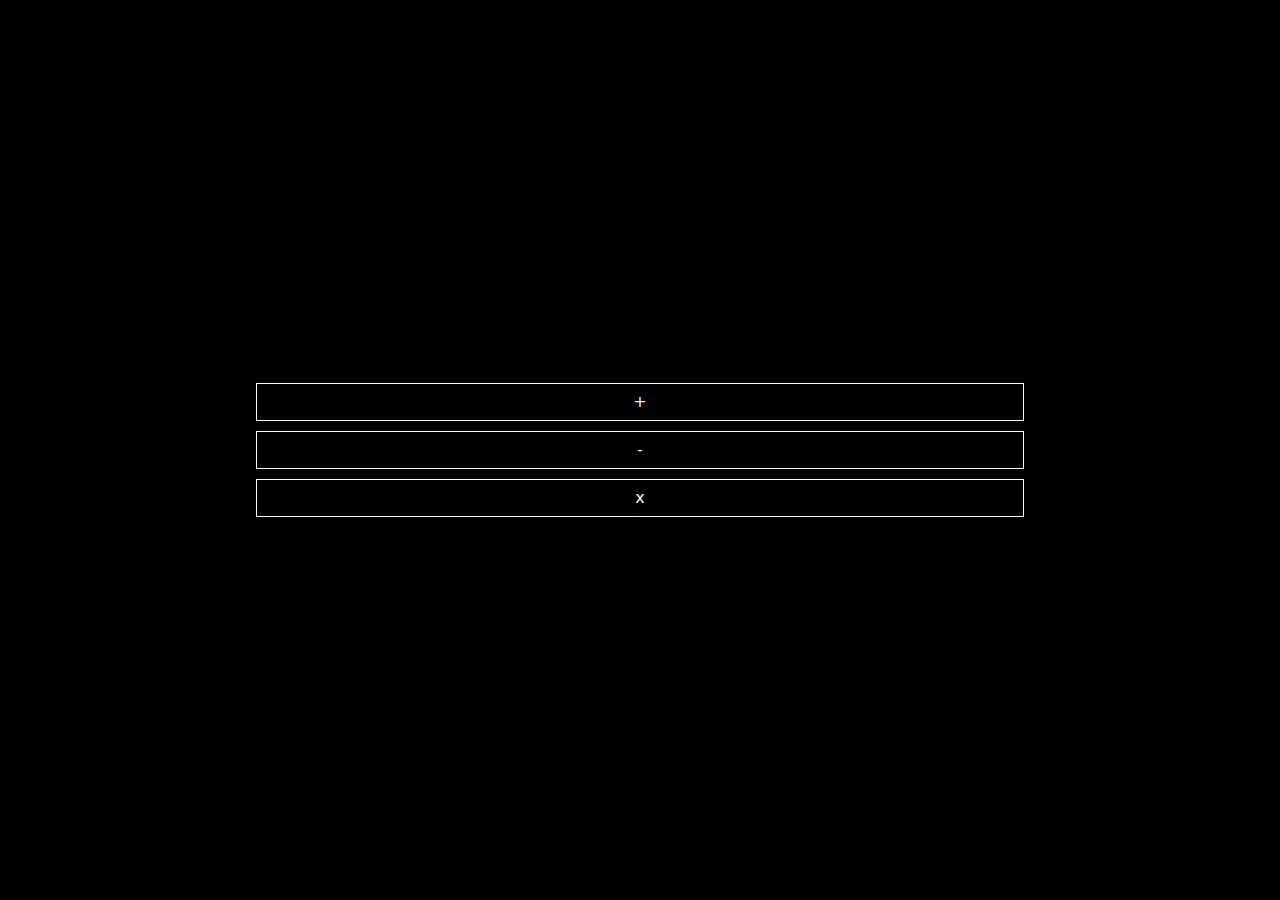
<file: index.html>
<!doctype html>
<html lang="en">
  <head>
    <meta charset="utf-8">
    <meta name="viewport" content="width=device-width, initial-scale=1">
    <title>CalcPrep</title>
    <link rel="shortcut icon" href="favicon.png">
    <link href="https://cdn.jsdelivr.net/npm/bootstrap@5.3.3/dist/css/bootstrap.min.css" rel="stylesheet" integrity="sha384-QWTKZyjpPEjISv5WaRU9OFeRpok6YctnYmDr5pNlyT2bRjXh0JMhjY6hW+ALEwIH" crossorigin="anonymous">
    <link rel="stylesheet" href="style.css">
  </head>
  <body>

    

    

    <div class="btnHolder">
        <button type="button" class="btn btn-outline-light choiceBtn" id="plusBt">+</button>
        <button type="button" class="btn btn-outline-light choiceBtn" id="mnBt">-</button>
        <button type="button" class="btn btn-outline-light choiceBtn" id="mulBt">x</button>
    </div>

    <script>
        // Define button-page mappings
        const buttonMap = {
          plusBt: "plus.html",
          mnBt: "minus.html",
          mulBt: "product.html",
          divBt: "division.html"
        };
  
        // Function to handle button clicks and redirect to specific page
        function handleButtonClick(button) {
          const page = buttonMap[button.id]; // Get corresponding page from buttonMap
          if (page) {
            window.location.href = page; // Redirect if page exists in mapping
          } else {
            console.error(`No page mapped for button with ID: ${button.id}`); // Error handling
          }
        }
  
        // Add event listener to each button
        const buttons = document.querySelectorAll('.choiceBtn');
        buttons.forEach(button => button.addEventListener('click', () => handleButtonClick(button)));
      </script>

    <script src="https://cdn.jsdelivr.net/npm/bootstrap@5.3.3/dist/js/bootstrap.bundle.min.js" integrity="sha384-YvpcrYf0tY3lHB60NNkmXc5s9fDVZLESaAA55NDzOxhy9GkcIdslK1eN7N6jIeHz" crossorigin="anonymous"></script>
  </body>
</html>
</file>
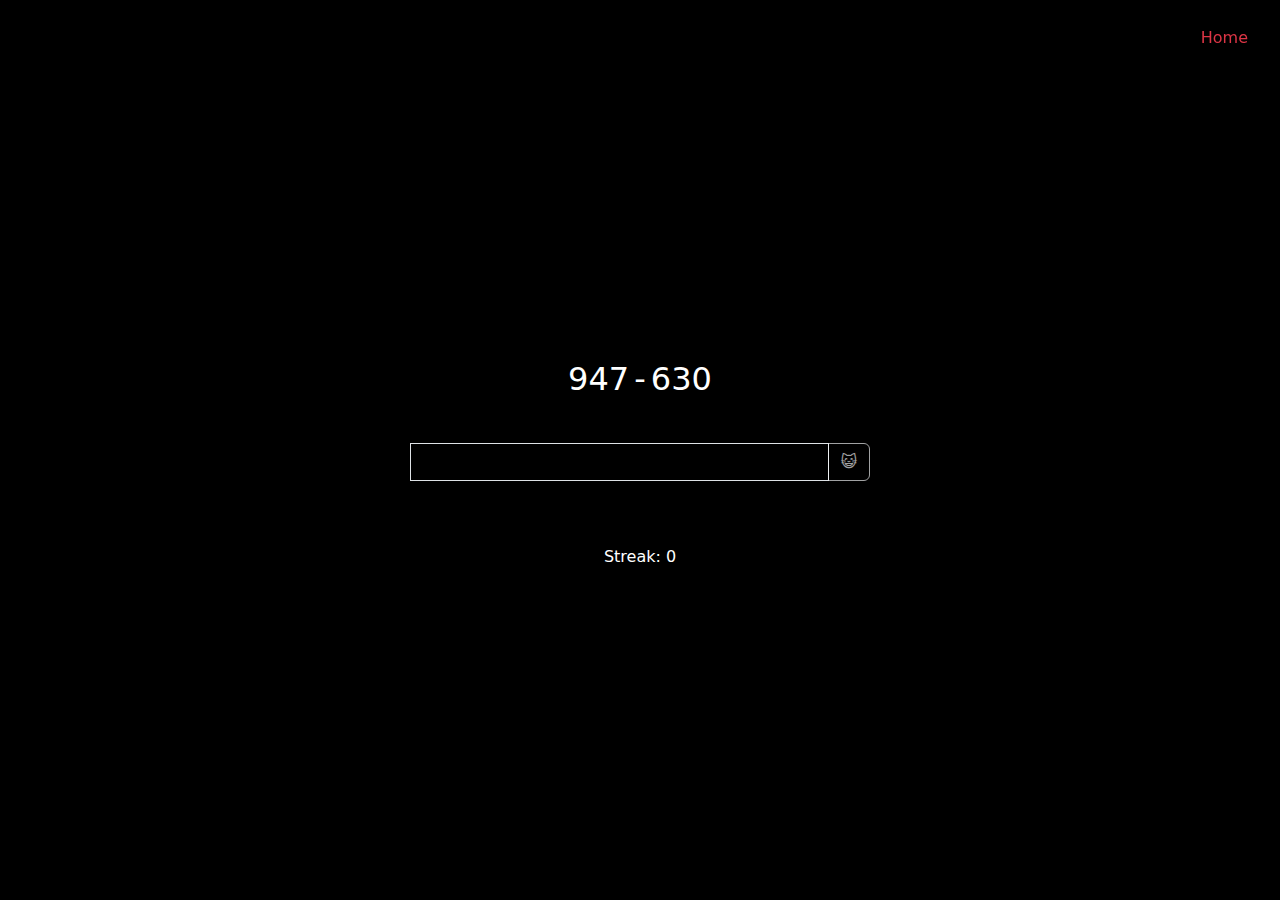
<file: minus.html>
<!doctype html>
<html lang="en">
  <head>
    <meta charset="utf-8">
    <meta name="viewport" content="width=device-width, initial-scale=1">
    <title>MinusPrep</title>
    <link rel="shortcut icon" href="favicon.png">   


    <link href="https://cdn.jsdelivr.net/npm/bootstrap@5.3.3/dist/css/bootstrap.min.css" rel="stylesheet" integrity="sha384-QWTKZyjpPEjISv5WaRU9OFeRpok6YctnYmDr5pNlyT2bRjXh0JMhjY6hW+ALEwIH" crossorigin="anonymous">
    <link rel="stylesheet" href="style.css">
  </head>
  <body>

    <div class="floating-button-container">
        <button class="floating-button btn btn-outline-danger" onclick="goToHome()">Home</button>
      </div>
    
      <script>
        function goToHome() {
          alert("Sure to go back to home ? Your Streak Progress will be reset (if any)")
          window.location.href = "index.html";
        }
      </script>




    <div class="plusHolder">
      <div id="qHolder">
        <span class="text" id="fValue"></span>
        <span class="text">-</span>
        <span class="text" id="lValue"></span>
      </div>

      <div class="input-group mb-3 ansSubmit">
        <input type="number" id="answerInput" class="form-control inputBox bg-black text-white" aria-label="Username" aria-describedby="basic-addon1">
        <button class="btn btn-outline-light disabled" type="button" id="submitButton">😺</button>
      </div><br>

      <div class="feedback">
        <span id="feedback" style="color:white"></span><br>
        <span id="streak" style="color:white">Streak: 0</span>
      </div>
    </div>

    <script>
      const fValueSpan = document.getElementById('fValue');
      const lValueSpan = document.getElementById('lValue');
      const answerInput = document.getElementById('answerInput');
      const submitButton = document.getElementById('submitButton');
      const feedbackDiv = document.getElementById('feedback');
      const streakSpan = document.getElementById('streak');

      let currentStreak = 0; // Initialize streak counter

      function generateRandomNumbers() {
        // Generate random numbers between 10 and 1000
        const firstValue = Math.floor(Math.random() * (1000 - 10 + 1)) + 10;
        const secondValue = Math.floor(Math.random() * (1000 - 10 + 1)) + 10;

        // Ensure firstValue is always greater than secondValue
        if (secondValue >= firstValue) {
            return generateRandomNumbers(); // Recursively call the function until the condition is met
        } else {
            return { firstValue, secondValue };
        }
      }

      function updateQuestion(values) {
        fValueSpan.textContent = values.firstValue;
        lValueSpan.textContent = values.secondValue;
      }

      function checkAnswer() {
        const firstValue = parseInt(fValueSpan.textContent);
        const secondValue = parseInt(lValueSpan.textContent);
        const userAnswer = parseInt(answerInput.value);
        const correctAnswer = firstValue - secondValue;

        if (userAnswer === correctAnswer) {
          feedbackDiv.textContent = 'Correct!';
          currentStreak++; // Increment streak on correct answer
        } else {
          feedbackDiv.textContent = `Incorrect. The answer is ${correctAnswer}`;
          currentStreak = 0; // Reset streak on incorrect answer
        }

        streakSpan.textContent = `Streak: ${currentStreak}`;

        // Generate new numbers and disable button after submit
        const newValues = generateRandomNumbers();
        updateQuestion(newValues);
        answerInput.value = ''; // Clear answer field for new question
        submitButton.disabled = true;
      }

      // Enable submit button on user input
      answerInput.addEventListener('keyup', () => {
        if (answerInput.value !== '') {
          submitButton.classList.remove('disabled');
          submitButton.disabled = false;
        } else {
          submitButton.classList.add('disabled');
          submitButton.disabled = true;   

        }

        if (event.keyCode === 13) { // Check for Enter key (keyCode 13)
              checkAnswer();
            }
      });

      submitButton.addEventListener('click', checkAnswer);

      // Generate and display initial numbers on page load
      const initialValues = generateRandomNumbers();
      updateQuestion(initialValues);
    </script>

    <script src="https://cdn.jsdelivr.net/npm/bootstrap@5.3.3/dist/js/bootstrap.bundle.min.js" integrity="sha384-YvpcrYf0tY3lHB60NNkmXc5s9fDVZLESaAA55NDzOxhy9GkcIdslK1eN7N6jIeHz" crossorigin="anonymous"></script>
  </body>
</html>
</file>
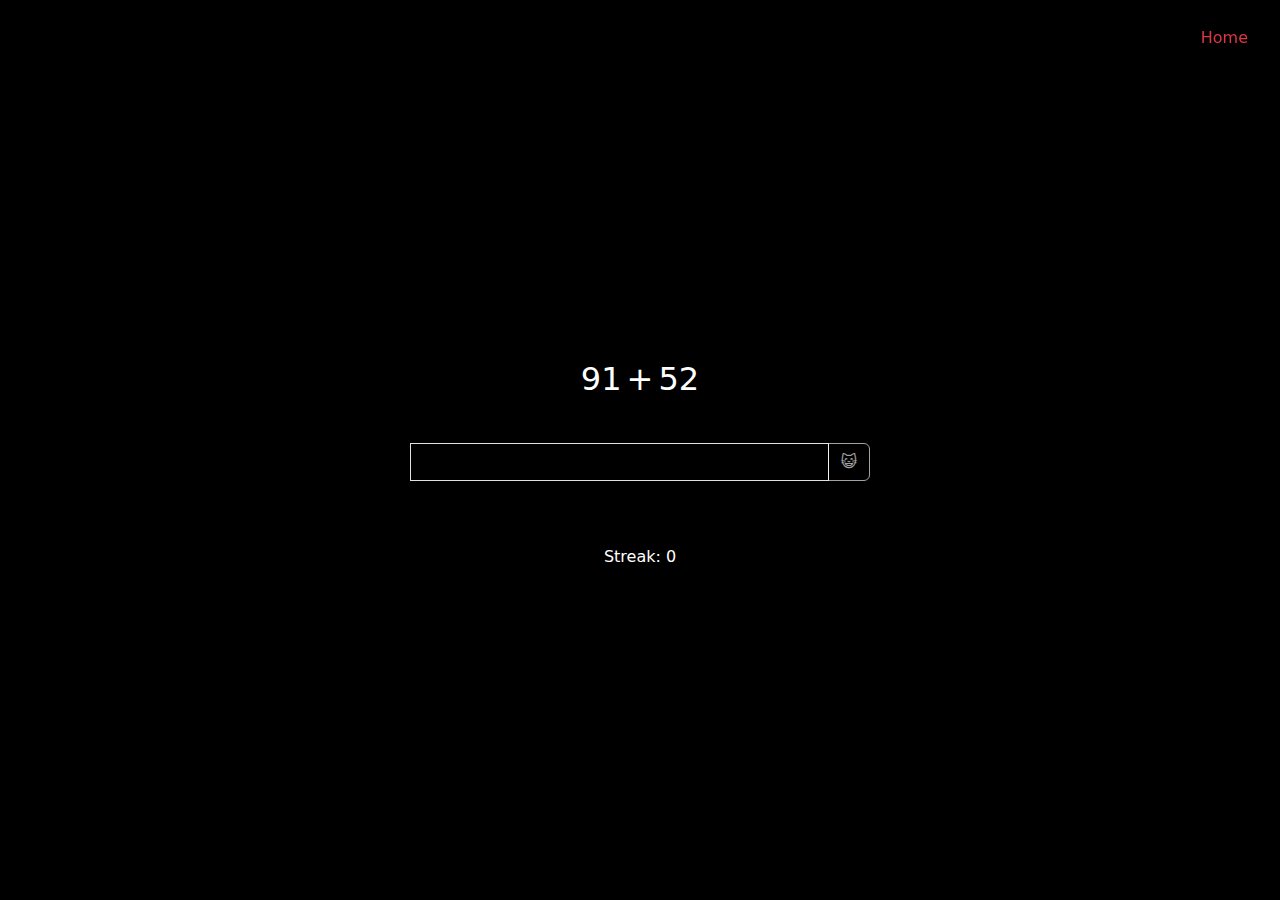
<file: plus.html>
<!doctype html>
<html lang="en">
  <head>
    <meta charset="utf-8">
    <meta name="viewport" content="width=device-width, initial-scale=1">
    <title>SumPrep</title>
    <link rel="shortcut icon" href="favicon.png">   


    <link href="https://cdn.jsdelivr.net/npm/bootstrap@5.3.3/dist/css/bootstrap.min.css" rel="stylesheet" integrity="sha384-QWTKZyjpPEjISv5WaRU9OFeRpok6YctnYmDr5pNlyT2bRjXh0JMhjY6hW+ALEwIH" crossorigin="anonymous">
    <link rel="stylesheet" href="style.css">
  </head>
  <body>

    <div class="floating-button-container">
        <button class="floating-button btn btn-outline-danger" onclick="goToHome()">Home</button>
      </div>
    
      <script>
        function goToHome() {
          alert("Sure to go back to home ? Your Streak Progress will be reset (if any)")
          window.location.href = "index.html";
        }
      </script>




    <div class="plusHolder">
      <div id="qHolder">
        <span class="text" id="fValue"></span>
        <span class="text">+</span>
        <span class="text" id="lValue"></span>
      </div>

      <div class="input-group mb-3 ansSubmit">
        <input type="number" id="answerInput" class="form-control inputBox bg-black text-white" aria-label="Username" aria-describedby="basic-addon1">
        <button class="btn btn-outline-light disabled" type="button" id="submitButton">😺</button>
      </div><br>

      <div class="feedback">
        <span id="feedback" style="color:white"></span><br>
        <span id="streak" style="color:white">Streak: 0</span>
      </div>
    </div>

    <script>
      const fValueSpan = document.getElementById('fValue');
      const lValueSpan = document.getElementById('lValue');
      const answerInput = document.getElementById('answerInput');
      const submitButton = document.getElementById('submitButton');
      const feedbackDiv = document.getElementById('feedback');
      const streakSpan = document.getElementById('streak');

      let currentStreak = 0; // Initialize streak counter

      function generateRandomNumbers() {
        // Generate random numbers between 11 (inclusive) and 99 (inclusive)
        const firstValue = Math.floor(Math.random() * (99 - 10 + 1)) + 11;
        const secondValue = Math.floor(Math.random() * (99 - 10 + 1)) + 11;
        return { firstValue, secondValue };
      }

      function updateQuestion(values) {
        fValueSpan.textContent = values.firstValue;
        lValueSpan.textContent = values.secondValue;
      }

      function checkAnswer() {
        const firstValue = parseInt(fValueSpan.textContent);
        const secondValue = parseInt(lValueSpan.textContent);
        const userAnswer = parseInt(answerInput.value);
        const correctAnswer = firstValue + secondValue;

        if (userAnswer === correctAnswer) {
          feedbackDiv.textContent = 'Correct!';
          currentStreak++; // Increment streak on correct answer
        } else {
          feedbackDiv.textContent = `Incorrect. The answer is ${correctAnswer}`;
          currentStreak = 0; // Reset streak on incorrect answer
        }

        streakSpan.textContent = `Streak: ${currentStreak}`;

        // Generate new numbers and disable button after submit
        const newValues = generateRandomNumbers();
        updateQuestion(newValues);
        answerInput.value = ''; // Clear answer field for new question
        submitButton.disabled = true;
      }

      // Enable submit button on user input
      answerInput.addEventListener('keyup', () => {
        if (answerInput.value !== '') {
          submitButton.classList.remove('disabled');
          submitButton.disabled = false;
        } else {
          submitButton.classList.add('disabled');
          submitButton.disabled = true;   

        }

        if (event.keyCode === 13) { // Check for Enter key (keyCode 13)
              checkAnswer();
            }
      });

      submitButton.addEventListener('click', checkAnswer);

      // Generate and display initial numbers on page load
      const initialValues = generateRandomNumbers();
      updateQuestion(initialValues);
    </script>

    <script src="https://cdn.jsdelivr.net/npm/bootstrap@5.3.3/dist/js/bootstrap.bundle.min.js" integrity="sha384-YvpcrYf0tY3lHB60NNkmXc5s9fDVZLESaAA55NDzOxhy9GkcIdslK1eN7N6jIeHz" crossorigin="anonymous"></script>
  </body>
</html>
</file>
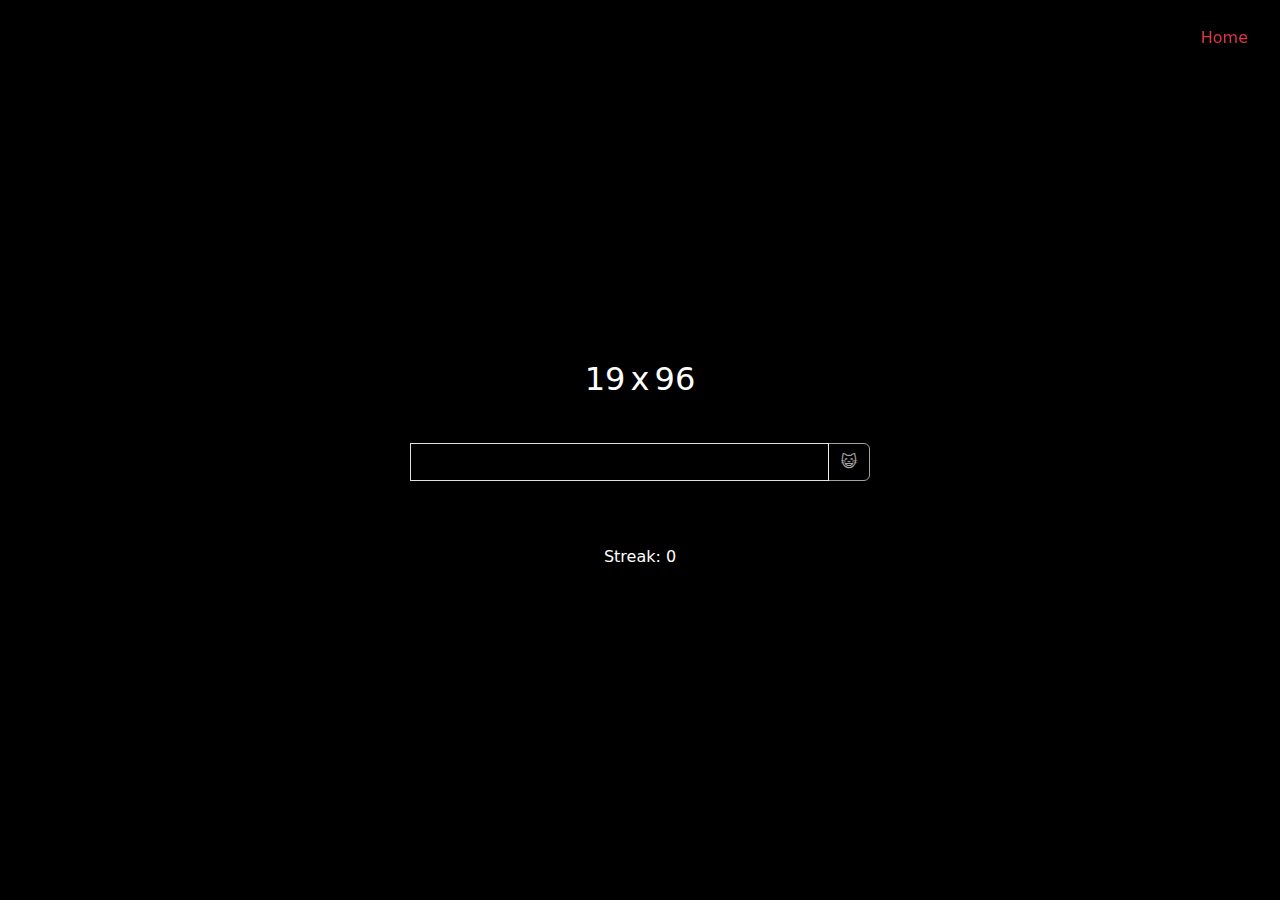
<file: product.html>
<!doctype html>
<html lang="en">
  <head>
    <meta charset="utf-8">
    <meta name="viewport" content="width=device-width, initial-scale=1">
    <title>ProdPrep</title> 
    <link rel="shortcut icon" href="favicon.png">  


    <link href="https://cdn.jsdelivr.net/npm/bootstrap@5.3.3/dist/css/bootstrap.min.css" rel="stylesheet" integrity="sha384-QWTKZyjpPEjISv5WaRU9OFeRpok6YctnYmDr5pNlyT2bRjXh0JMhjY6hW+ALEwIH" crossorigin="anonymous">
    <link rel="stylesheet" href="style.css">
  </head>
  <body>

    <div class="floating-button-container">
        <button class="floating-button btn btn-outline-danger" onclick="goToHome()">Home</button>
      </div>
    
      <script>
        function goToHome() {
          alert("Sure to go back to home ? Your Streak Progress will be reset (if any)")
          window.location.href = "index.html";
        }
      </script>




    <div class="plusHolder">
      <div id="qHolder">
        <span class="text" id="fValue"></span>
        <span class="text">x</span>
        <span class="text" id="lValue"></span>
      </div>

      <div class="input-group mb-3 ansSubmit">
        <input type="number" id="answerInput" class="form-control inputBox bg-black text-white" aria-label="Username" aria-describedby="basic-addon1">
        <button class="btn btn-outline-light disabled" type="button" id="submitButton">😺</button>
      </div><br>

      <div class="feedback">
        <span id="feedback" style="color:white"></span><br>
        <span id="streak" style="color:white">Streak: 0</span>
      </div>
    </div>

    <script>
      const fValueSpan = document.getElementById('fValue');
      const lValueSpan = document.getElementById('lValue');
      const answerInput = document.getElementById('answerInput');
      const submitButton = document.getElementById('submitButton');
      const feedbackDiv = document.getElementById('feedback');
      const streakSpan = document.getElementById('streak');

      let currentStreak = 0; // Initialize streak counter

      function generateRandomNumbers() {
        // Generate random numbers between 11 (inclusive) and 99 (inclusive)
        const firstValue = Math.floor(Math.random() * (99 - 10 + 1)) + 11;
        const secondValue = Math.floor(Math.random() * (99 - 10 + 1)) + 11;
        return { firstValue, secondValue };
      }

      function updateQuestion(values) {
        fValueSpan.textContent = values.firstValue;
        lValueSpan.textContent = values.secondValue;
      }

      function checkAnswer() {
        const firstValue = parseInt(fValueSpan.textContent);
        const secondValue = parseInt(lValueSpan.textContent);
        const userAnswer = parseInt(answerInput.value);
        const correctAnswer = firstValue * secondValue;

        if (userAnswer === correctAnswer) {
          feedbackDiv.textContent = 'Correct!';
          currentStreak++; // Increment streak on correct answer
        } else {
          feedbackDiv.textContent = `Incorrect. The answer is ${correctAnswer}`;
          currentStreak = 0; // Reset streak on incorrect answer
        }

        streakSpan.textContent = `Streak: ${currentStreak}`;

        // Generate new numbers and disable button after submit
        const newValues = generateRandomNumbers();
        updateQuestion(newValues);
        answerInput.value = ''; // Clear answer field for new question
        submitButton.disabled = true;
      }

      // Enable submit button on user input
      answerInput.addEventListener('keyup', () => {
        if (answerInput.value !== '') {
          submitButton.classList.remove('disabled');
          submitButton.disabled = false;
        } else {
          submitButton.classList.add('disabled');
          submitButton.disabled = true;   

        }

        if (event.keyCode === 13) { // Check for Enter key (keyCode 13)
              checkAnswer();
            }
      });

      submitButton.addEventListener('click', checkAnswer);

      // Generate and display initial numbers on page load
      const initialValues = generateRandomNumbers();
      updateQuestion(initialValues);
    </script>

    <script src="https://cdn.jsdelivr.net/npm/bootstrap@5.3.3/dist/js/bootstrap.bundle.min.js" integrity="sha384-YvpcrYf0tY3lHB60NNkmXc5s9fDVZLESaAA55NDzOxhy9GkcIdslK1eN7N6jIeHz" crossorigin="anonymous"></script>
  </body>
</html>
</file>
<file: style.css>
body{
    user-select: none;
    background-color: black;
    height: 100vh;
    width: 100vw;

    display: flex;
    align-items: center;
    justify-content: center;
    flex-direction: column;
}

.btnHolder{
    display: flex;
    align-items: center;
    justify-content: center;
    flex-direction: column;
    width: 60vw;

}

.choiceBtn{
    margin: 5px;
    border-radius: 0;
    width: 100%;
}

/*COMMON*/
.floating-button-container {
    position: fixed;
    top: 20px;
    right: 20px;
  }
  
  .floating-button {
    border-radius: 0%;
    cursor: pointer;
    border: 0;
  }


.plusHolder{
    display: flex;
    align-items: center;
    justify-content: center;
    width: 60vw;
    flex-direction: column;
}
#qHolder{
    margin-bottom: 40px;
}
.text{
    color: white;
    font-size: xx-large;
}

.ansSubmit{
    width: 60%;
}
.inputBox{
    text-align: center;
    border-radius: 0;
}

@media(max-width: 767px) {
    /* Styles for mobile devices */
    .ansSubmit{
        width: 100%;
    }
  }

.feedback{
    text-align: center;
}
/*COMMON*/


/*PLUS PAGE*/

/*PLUS PAGE*/
</file>
